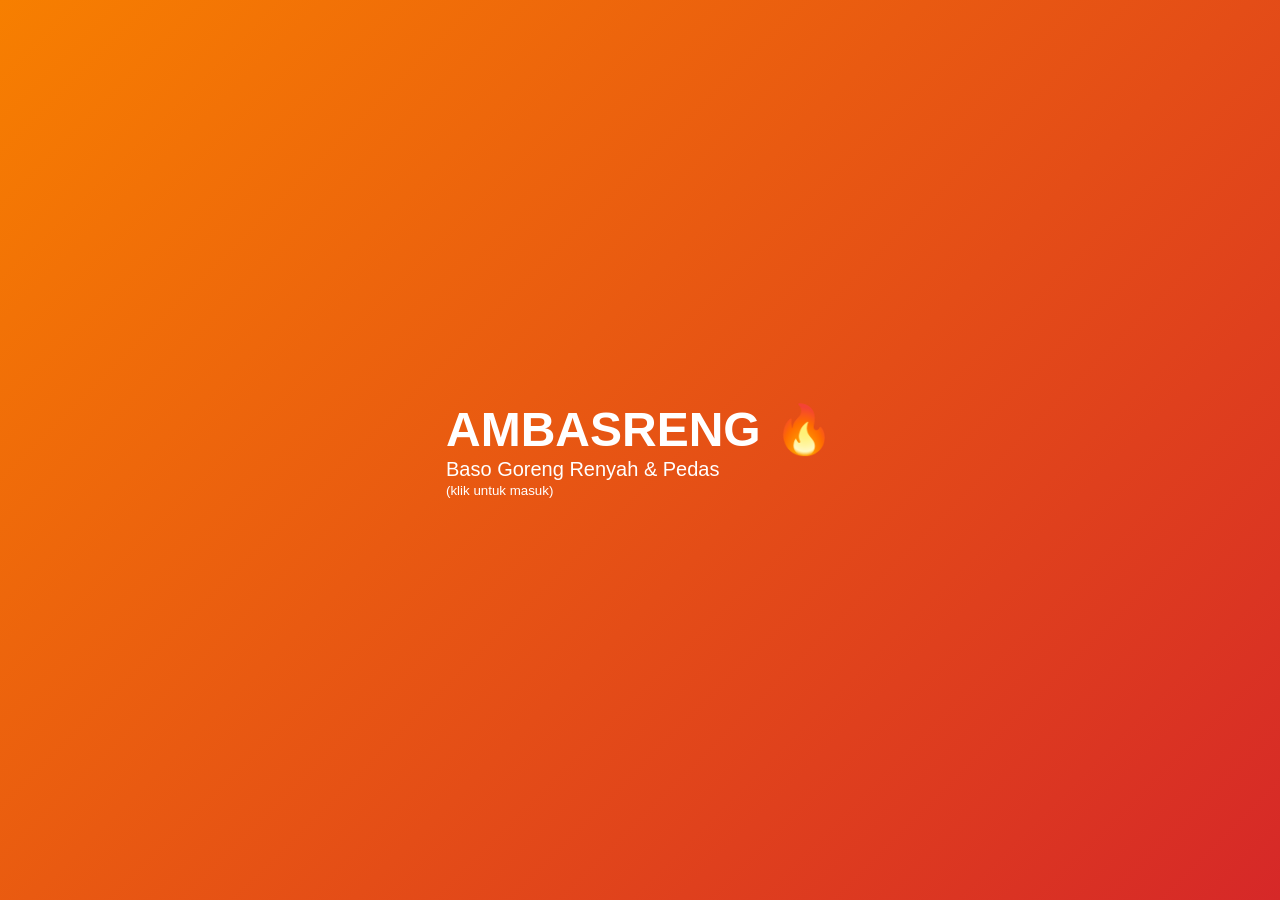
<file: index.html>
<!DOCTYPE html>
<html lang="id">
<head>
    <meta charset="UTF-8">
    <title>AMBASRENG | Baso Goreng Renyah</title>

    <meta name="viewport" content="width=device-width, initial-scale=1.0">

    <link rel="stylesheet" href="assets/css/style.css">
</head>
<body>

<!-- ================= SPLASH ================= -->
<div id="splash">
    <div class="splash-content">
        <h1 class="logo">AMBASRENG 🔥</h1>
        <p id="typing"></p>
        <small>(klik untuk masuk)</small>
    </div>

    <audio id="soundWhoosh">
        <source src="assets/sound/whoosh.mp3" type="audio/mpeg">
    </audio>

    <audio id="soundEnter">
        <source src="assets/sound/enter.mp3" type="audio/mpeg">
    </audio>
</div>

<!-- ================= MAIN ================= -->
<div id="mainContent">

<header class="animate">
    <h1>AMBASRENG</h1>
    <p>Baso Goreng Renyah & Pedas Nampol</p>
</header>

<nav>
    <a href="#beranda">Beranda</a>
    <a href="#produk">Produk</a>
    <a href="#tentang">Tentang</a>
    <a href="#kontak">Kontak</a>
</nav>

<section class="hero animate" id="beranda">
    <h2>Basreng Favorit 🔥</h2>
    <p>Dibuat dari bahan pilihan, renyah, dan bumbu meresap.</p>
    <a href="https://wa.me/6285280053384" target="_blank" class="btn">
        Pesan Sekarang
    </a>
</section>

<section class="produk animate" id="produk">
    <h2>Produk Kami</h2>

    <div class="produk-grid">

        <div class="card">
            <img src="assets/img/basreng-original.png">
            <h3>Basreng Original</h3>
            <p>Gurih dan renyah</p>
            <span>Rp 5.000</span><br><br>
            <a class="btn" target="_blank"
               href="https://wa.me/6285280053384?text=Halo%20AMBASRENG%20🍘%0ASaya%20mau%20pesan%20Basreng%20Original">
               Pesan
            </a>
        </div>

        <div class="card">
            <span class="badge">HOT 🔥</span>
            <img src="assets/img/basreng-pedas.png">
            <h3>Basreng Pedas</h3>
            <p>Pedas nampol bikin nagih</p>
            <span>Rp 5.000</span><br><br>
            <a class="btn" target="_blank"
               href="https://wa.me/6285280053384?text=Halo%20AMBASRENG%20🔥%0ASaya%20mau%20pesan%20Basreng%20Pedas">
               Pesan
            </a>
        </div>

    </div>
</section>

<section class="tentang animate" id="tentang">
    <h2>Tentang AMBASRENG</h2>
    <p>Usaha baso goreng rumahan dengan bahan pilihan & cita rasa khas.</p>
</section>

<section class="founder animate">
    <h2>Founder AMBASRENG</h2>
    <div class="founder-card">
        <img src="assets/img/founder.png"
             class="founder-img"
             onclick="openModal()">
        <h3>Fadil Hanif Diswanto</h3>
        <p>"Basreng enak itu soal rasa & niat."</p>
    </div>
</section>

<section class="kontak animate" id="kontak">
    <h2>Hubungi Kami</h2>
    <a href="https://wa.me/6285280053384" target="_blank" class="btn">
        WhatsApp Founder
    </a>
    <p>📞 0852-8005-3384</p>
</section>

<footer class="animate">
    <p>© 2025 AMBASRENG</p>
</footer>

</div>

<!-- ================= MODAL ================= -->
<div id="imgModal" onclick="closeModal()">
    <img id="modalImg" onclick="event.stopPropagation()">
</div>

<!-- ================= SCRIPT ================= -->
<script>
/* TYPING */
const text = "Baso Goreng Renyah & Pedas Nampol";
let i = 0;
const typing = document.getElementById("typing");

function typeEffect() {
    if (i < text.length) {
        typing.innerHTML += text.charAt(i);
        i++;
        setTimeout(typeEffect, 45);
    }
}
typeEffect();

/* SPLASH */
const splash = document.getElementById("splash");
const main = document.getElementById("mainContent");
const whoosh = document.getElementById("soundWhoosh");
const enter = document.getElementById("soundEnter");

function closeSplash() {
    splash.style.opacity = "0";
    setTimeout(() => {
        enter.play().catch(()=>{});
        splash.style.display = "none";
        main.classList.add("show");
    }, 600);
}

splash.addEventListener("click", () => {
    whoosh.play().catch(()=>{});
    closeSplash();
});

setTimeout(closeSplash, 3500);

/* MODAL */
function openModal() {
    const modal = document.getElementById("imgModal");
    const img = document.getElementById("modalImg");

    img.src = "assets/img/founder.png";
    modal.style.display = "flex";
    document.body.classList.add("modal-open");
}

function closeModal() {
    document.getElementById("imgModal").style.display = "none";
    document.body.classList.remove("modal-open");
}

/* SCROLL ANIMATION */
const elements = document.querySelectorAll(".animate");
const observer = new IntersectionObserver(entries => {
    entries.forEach(entry => {
        if (entry.isIntersecting) {
            entry.target.classList.add("show");
        }
    });
}, { threshold: 0.2 });

elements.forEach(el => observer.observe(el));
</script>

</body>
</html>
</file>
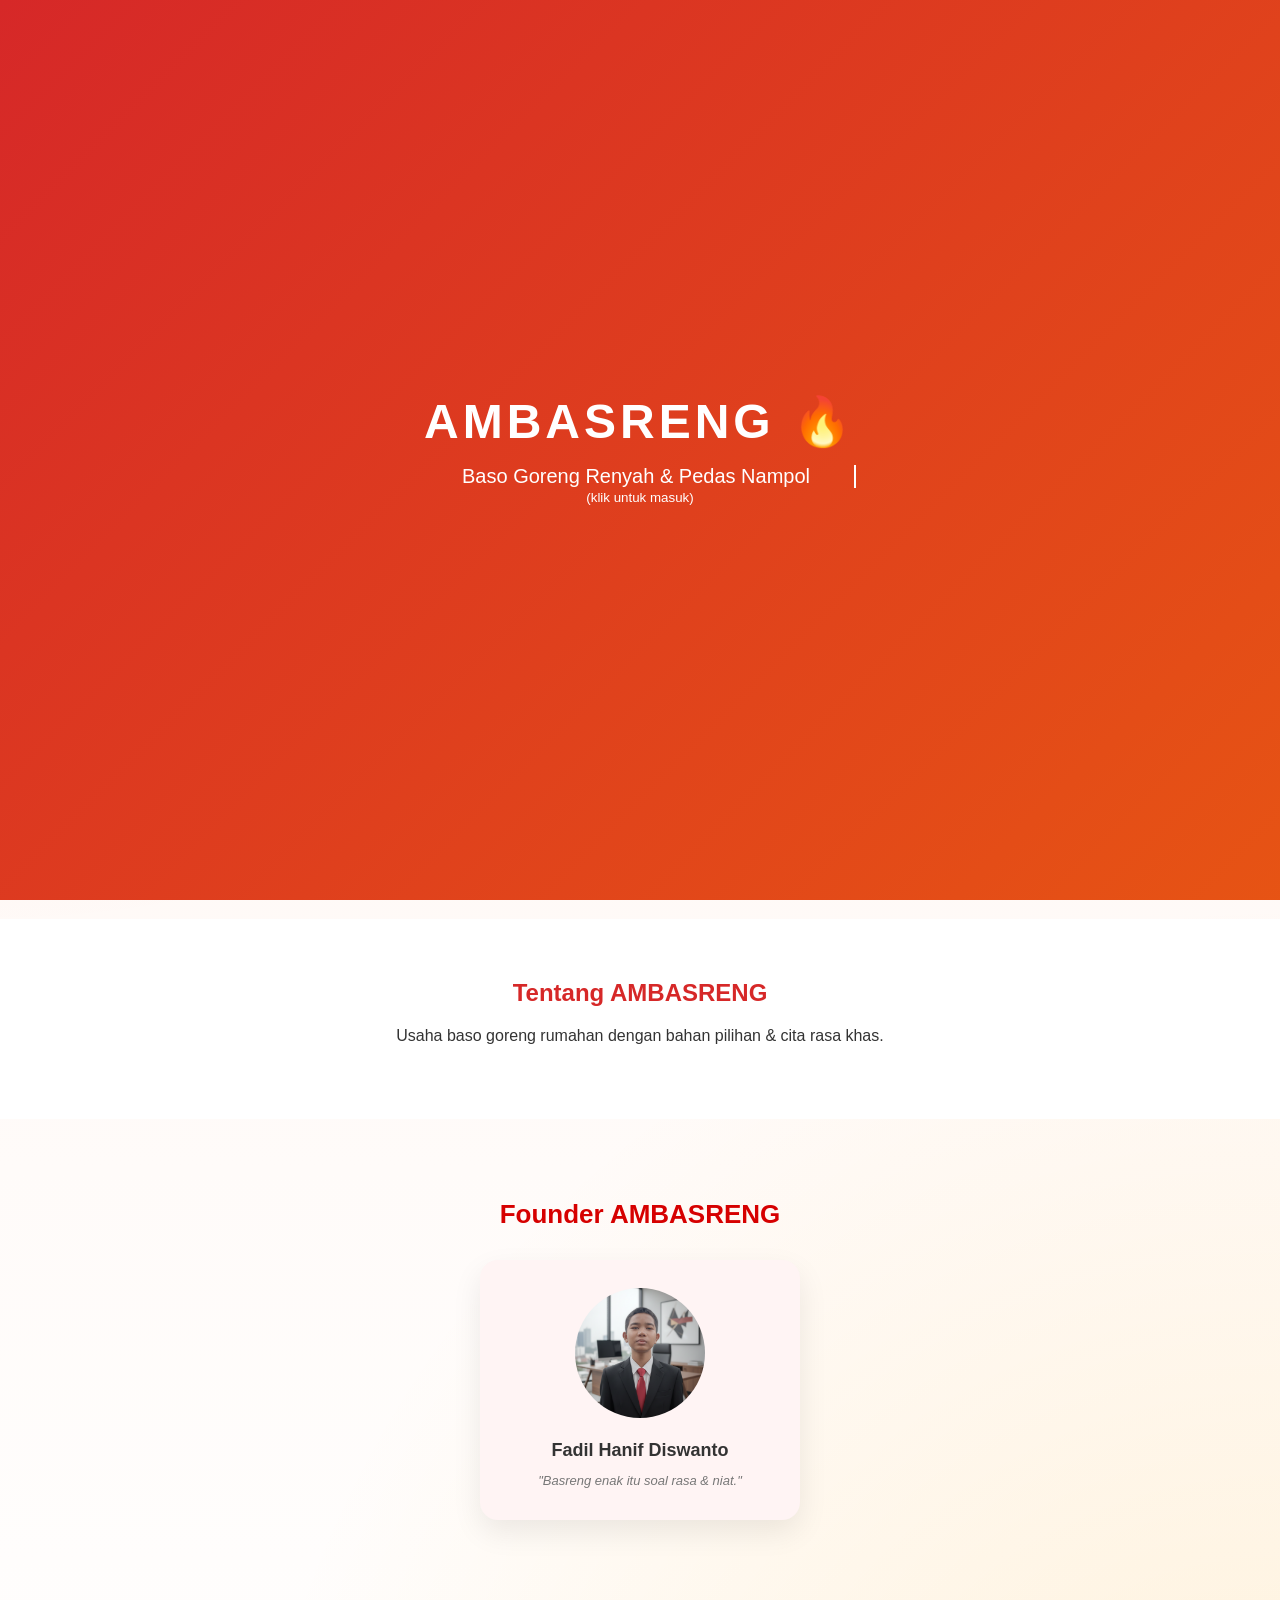
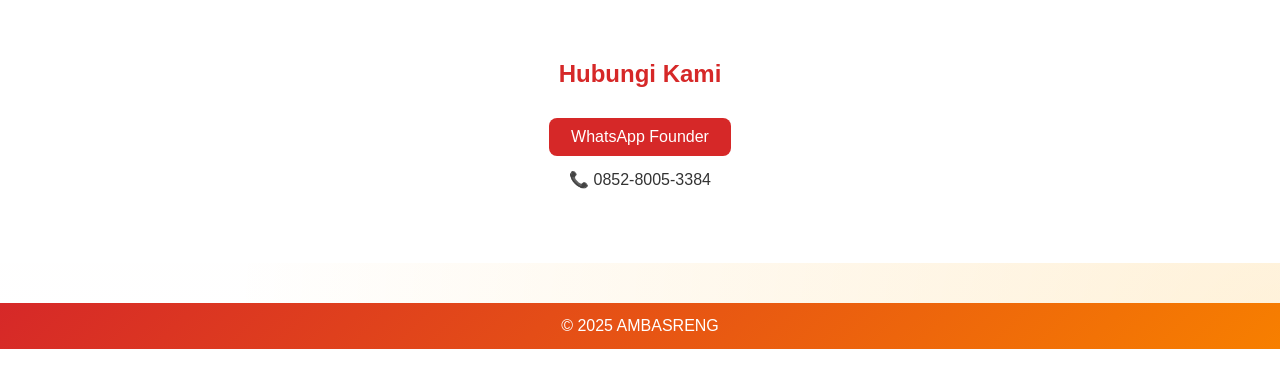
<file: ambasreng/index.html>
<!DOCTYPE html>
<html lang="id">
<head>
    <meta charset="UTF-8">
    <title>Ambasreng | Baso Goreng Renyah</title>
    <link rel="stylesheet" href="assets/css/style.css">
</head>
<body>

<!-- ================= SPLASH SCREEN ================= -->
<div id="splash">
    <div class="splash-content">
        <h1 class="logo">AMBASRENG <span class="fire">🔥</span></h1>
        <p id="typing"></p>
        <small>(klik untuk masuk)</small>
    </div>

    <audio id="soundWhoosh">
        <source src="assets/sound/whoosh.mp3" type="audio/mpeg">
    </audio>

    <audio id="soundEnter">
        <source src="assets/sound/enter.mp3" type="audio/mpeg">
    </audio>
</div>

<!-- ================= MAIN CONTENT ================= -->
<div id="mainContent">

<header class="animate">
    <h1>AMBASRENG</h1>
    <p>Baso Goreng Renyah & Pedas Nampol</p>
</header>

<nav>
    <a href="#beranda">Beranda</a>
    <a href="#produk">Produk</a>
    <a href="#tentang">Tentang</a>
    <a href="#kontak">Kontak</a>
</nav>

<section class="hero animate" id="beranda">
    <h2>Basreng Favorit 🔥</h2>
    <p>Dibuat dari bahan pilihan, renyah, dan bumbu meresap.</p>
    <a href="https://wa.me/6285280053384" class="btn" target="_blank">
        Pesan Sekarang
    </a>
</section>

<section class="produk animate" id="produk">
    <h2>Produk Kami</h2>

    <div class="card">
        <img src="assets/img/basreng-original.png">
        <h3>Basreng Original</h3>
        <p>Gurih dan renyah</p>
        <span>Rp 5.000</span><br><br>
        <a class="btn" target="_blank"
           href="https://wa.me/6285280053384?text=Halo%20AMBASRENG%20🍘%0ASaya%20mau%20pesan%20Basreng%20Original">
           Pesan
        </a>
    </div>

    <div class="card">
        <span class="badge hot">HOT 🔥</span>
        <img src="assets/img/basreng-pedas.png">
        <h3>Basreng Pedas</h3>
        <p>Pedas nampol bikin nagih</p>
        <span>Rp 5.000</span><br><br>
        <a class="btn" target="_blank"
           href="https://wa.me/6285280053384?text=Halo%20AMBASRENG%20🔥%0ASaya%20mau%20pesan%20Basreng%20Pedas">
           Pesan
        </a>
    </div>
</section>

<section class="tentang animate" id="tentang">
    <h2>Tentang AMBASRENG</h2>
    <p>Usaha baso goreng rumahan dengan bahan pilihan & cita rasa khas.</p>
</section>

<section class="founder animate">
    <h2>Founder AMBASRENG</h2>
    <div class="founder-card">
        <img src="assets/img/founder.png" class="founder-img" onclick="openModal()">
        <h3>Fadil Hanif Diswanto</h3>
        <p class="quote">"Basreng enak itu soal rasa & niat."</p>
    </div>
</section>

<section class="kontak animate" id="kontak">
    <h2>Hubungi Kami</h2>
    <a href="https://wa.me/6285280053384" class="btn" target="_blank">
        WhatsApp Founder
    </a>
    <p>📞 0852-8005-3384</p>
</section>

<footer class="animate">
    <p>© 2025 AMBASRENG</p>
</footer>

</div>

<!-- ================= MODAL FOTO ================= -->
<div id="imgModal" class="modal" onclick="closeModal()">
    <img class="modal-content" id="modalImg">
</div>

<!-- ================= SCRIPT ================= -->
<script>
const text = "Baso Goreng Renyah & Pedas Nampol";
let i = 0;

const typing = document.getElementById("typing");
const splash = document.getElementById("splash");
const main = document.getElementById("mainContent");

const whoosh = document.getElementById("soundWhoosh");
const enter = document.getElementById("soundEnter");

function typeEffect() {
    if (i < text.length) {
        typing.innerHTML += text.charAt(i);
        i++;
        setTimeout(typeEffect, 45);
    }
}
typeEffect();

function closeSplash() {
    splash.classList.add("fade-out");

    setTimeout(() => {
        enter.play().catch(()=>{});
    }, 300);

    setTimeout(() => {
        splash.style.display = "none";
        main.classList.add("show");
    }, 800);
}

splash.addEventListener("click", () => {
    whoosh.play().catch(()=>{});
    closeSplash();
});

setTimeout(closeSplash, 3500);

/* MODAL */
function openModal() {
    document.getElementById("imgModal").style.display = "flex";
    document.getElementById("modalImg").src = "assets/img/founder.png";
}

function closeModal() {
    document.getElementById("imgModal").style.display = "none";
}

/* SCROLL */
const elements = document.querySelectorAll(".animate");
const observer = new IntersectionObserver(entries => {
    entries.forEach(entry => {
        if (entry.isIntersecting) entry.target.classList.add("show");
    });
}, { threshold: 0.2 });

elements.forEach(el => observer.observe(el));
</script>

</body>
</html>
</file>
<file: assets/css/style.css>
/* ================= RESET ================= */
* {
    margin: 0;
    padding: 0;
    box-sizing: border-box;
    font-family: 'Poppins', Arial, sans-serif;
}

html {
    scroll-behavior: smooth;
}

/* ================= BODY ================= */
body {
    color: #333;
    background:
        radial-gradient(circle at top left, rgba(255,0,0,0.12), transparent 40%),
        radial-gradient(circle at bottom right, rgba(255,165,0,0.15), transparent 45%),
        linear-gradient(180deg, #fff5f0, #ffffff);
}

/* ================= MAIN ================= */
#mainContent {
    max-width: 1400px;
    margin: auto;
    display: none;
}

#mainContent.show {
    display: block;
}

/* ================= HEADER ================= */
header {
    background-color: #d62828;
    color: white;
    text-align: center;
    padding: 30px 20px;
}

header h1 {
    font-size: 3.2rem;
}

header p {
    font-size: 1.05rem;
}

/* ================= NAV ================= */
nav {
    background-color: #f77f00;
    text-align: center;
    padding: 12px;
}

nav a {
    color: white;
    margin: 0 14px;
    text-decoration: none;
    font-weight: bold;
}

/* ================= HERO ================= */
.hero {
    text-align: center;
    padding: 80px 20px;
}

.hero h2 {
    color: #d62828;
    font-size: 2.6rem;
}

.hero p {
    max-width: 720px;
    margin: 14px auto;
    font-size: 1.15rem;
}

/* ================= BUTTON ================= */
.btn {
    display: inline-block;
    margin-top: 20px;
    background-color: #d62828;
    color: white;
    padding: 14px 30px;
    border-radius: 12px;
    text-decoration: none;
    transition: 0.3s;
}

.btn:hover {
    background-color: #a4161a;
    transform: scale(1.06);
}

/* ================= PRODUK ================= */
.produk {
    padding: 90px 20px;
    text-align: center;
}

.produk h2 {
    font-size: 2.3rem;
    margin-bottom: 40px;
}

.produk-grid {
    display: grid;
    grid-template-columns: repeat(auto-fit, minmax(300px, 1fr));
    gap: 40px;
}

/* ================= CARD ================= */
.card {
    background: white;
    padding: 24px;
    border-radius: 22px;
    box-shadow: 0 14px 28px rgba(0,0,0,0.15);
    position: relative;
    transition: 0.3s;
}

.card:hover {
    transform: translateY(-10px);
}

.card img {
    width: 100%;
    border-radius: 16px;
}

.card h3 {
    margin-top: 16px;
}

.card span {
    color: #d62828;
    font-weight: bold;
}

/* ================= BADGE ================= */
.badge {
    position: absolute;
    top: -10px;
    left: -10px;
    background: linear-gradient(135deg, red, orange);
    color: white;
    padding: 6px 14px;
    border-radius: 20px;
    font-size: 12px;
    animation: pulse 1.2s infinite;
}

@keyframes pulse {
    50% { transform: scale(1.15); }
}

/* ================= SECTION ================= */
.tentang, .kontak {
    padding: 90px 20px;
    text-align: center;
    background: white;
}

.tentang h2, .kontak h2 {
    color: #d62828;
    margin-bottom: 16px;
}

/* ================= FOUNDER ================= */
.founder {
    margin: 100px auto;
    text-align: center;
}

.founder-card {
    background: #fff4f4;
    max-width: 440px;
    margin: auto;
    padding: 36px;
    border-radius: 22px;
}

.founder-img {
    width: 170px;
    height: 170px;
    border-radius: 50%;
    object-fit: cover;
    margin-bottom: 16px;
    cursor: pointer;
    transition: 0.3s;
}

.founder-img:hover {
    transform: scale(1.05);
}

/* ================= FOOTER ================= */
footer {
    background: linear-gradient(135deg, #d62828, #f77f00);
    color: white;
    text-align: center;
    padding: 18px;
}

/* ================= SPLASH ================= */
#splash {
    position: fixed;
    inset: 0;
    background: linear-gradient(-45deg, #d62828, #f77f00);
    display: flex;
    justify-content: center;
    align-items: center;
    z-index: 9999;
    color: white;
}

.logo {
    font-size: 48px;
}

#typing {
    font-size: 20px;
}

/* ================= MODAL FOTO ================= */
body.modal-open {
    overflow: hidden;
}

#imgModal {
    position: fixed;
    inset: 0;
    background: rgba(0,0,0,0.85);
    display: none;
    justify-content: center;
    align-items: center;
    z-index: 999999;
}

#imgModal img {
    max-width: 90vw;
    max-height: 80vh;
    border-radius: 16px;
    object-fit: contain;
    animation: zoomIn 0.3s ease;
}

@keyframes zoomIn {
    from { transform: scale(0.7); opacity: 0; }
    to { transform: scale(1); opacity: 1; }
}

/* ================= ANIMATION ================= */
.animate {
    opacity: 0;
    transform: translateY(40px);
    transition: 0.8s;
}

.animate.show {
    opacity: 1;
    transform: translateY(0);
}

/* ================= RESPONSIVE ================= */
@media (max-width: 768px) {

    header h1 {
        font-size: 2.3rem;
    }

    nav a {
        margin: 0 6px;
        font-size: 14px;
    }

    .hero h2 {
        font-size: 1.9rem;
    }

    .produk {
        padding: 60px 16px;
    }

    .produk-grid {
        grid-template-columns: 1fr;
    }

    .card {
        max-width: 360px;
        margin: auto;
    }

    .founder-img {
        width: 130px;
        height: 130px;
    }

    .logo {
        font-size: 36px;
    }

    #typing {
        font-size: 16px;
    }
}
</file>
<file: ambasreng/assets/css/style.css>
/* ================= RESET ================= */
* {
    margin: 0;
    padding: 0;
    box-sizing: border-box;
    font-family: 'Poppins', Arial, sans-serif;
}

html {
    scroll-behavior: smooth;
}

body {
    margin: 0;
    color: #333;
    background:
        radial-gradient(circle at top left, rgba(255,0,0,0.12), transparent 40%),
        radial-gradient(circle at bottom right, rgba(255,165,0,0.15), transparent 45%),
        linear-gradient(180deg, #fff5f0, #ffffff);
}

/* ================= HEADER ================= */
header {
    background-color: #d62828;
    color: white;
    text-align: center;
    padding: 20px;
}

/* ================= NAVBAR ================= */
nav {
    background-color: #f77f00;
    text-align: center;
    padding: 10px;
}

nav a {
    color: white;
    margin: 0 12px;
    text-decoration: none;
    font-weight: bold;
}

nav a:hover {
    text-decoration: underline;
}

/* ================= HERO ================= */
.hero {
    text-align: center;
    padding: 60px 20px;
}

.hero h2 {
    color: #d62828;
    margin-bottom: 10px;
}

/* ================= BUTTON ================= */
.btn {
    display: inline-block;
    margin-top: 15px;
    background-color: #d62828;
    color: white;
    padding: 10px 22px;
    text-decoration: none;
    border-radius: 8px;
    transition: background 0.3s, transform 0.2s;
}

.btn:hover {
    background-color: #a4161a;
    transform: scale(1.06);
}

/* ================= PRODUK ================= */
.produk {
    padding: 60px 20px;
    text-align: center;
}

.card {
    background-color: white;
    width: 220px;
    display: inline-block;
    margin: 18px;
    padding: 15px;
    border-radius: 18px;
    box-shadow: 0 12px 24px rgba(0,0,0,0.12);
    position: relative;
    overflow: visible;
    transition: transform 0.3s ease, box-shadow 0.3s ease;
}

.card:hover {
    transform: translateY(-10px);
    box-shadow: 0 18px 30px rgba(0,0,0,0.2);
}

.card img {
    width: 100%;
    border-radius: 10px;
    transition: transform 0.3s ease;
    cursor: pointer;
}

.card:hover img {
    transform: scale(1.07);
}

.card h3 {
    margin: 10px 0;
}

.card span {
    color: #d62828;
    font-weight: bold;
}

/* ================= BADGE HOT ================= */
.badge {
    position: absolute;
    top: -10px;
    left: -10px;
    padding: 6px 14px;
    font-size: 12px;
    font-weight: 800;
    border-radius: 20px;
    color: #fff;
    background: linear-gradient(135deg, #ff0000, #ff8c00);
    box-shadow: 0 6px 15px rgba(0,0,0,0.4);
    animation: hotPulse 1.2s infinite;
    pointer-events: none;
    z-index: 20;
}

@keyframes hotPulse {
    0% { transform: scale(1); }
    50% { transform: scale(1.15); }
    100% { transform: scale(1); }
}

/* ================= TENTANG & KONTAK ================= */
.tentang, .kontak {
    padding: 60px 20px;
    text-align: center;
    background: #fff;
}

.tentang h2, .kontak h2 {
    color: #d62828;
    margin-bottom: 15px;
}

.tentang p, .kontak p {
    max-width: 650px;
    margin: 10px auto;
    line-height: 1.7;
}

/* ================= FOUNDER ================= */
/* ================= FOUNDER ================= */
.founder {
    text-align: center;
    margin: 80px auto;
}

.founder h2 {
    color: #d60000;
    margin-bottom: 30px;
    font-size: 26px; /* judul dikit lebih gede */
}

.founder-card {
    background: #fff4f4;
    width: 320px;          /* sebelumnya kecil, ini pas */
    padding: 28px 22px;
    border-radius: 18px;
    margin: auto;
    box-shadow: 0 12px 30px rgba(0,0,0,0.08);
    transition: transform 0.3s ease;
}

.founder-card:hover {
    transform: translateY(-6px);
}

.founder-img {
    width: 130px;          /* FOTO LEBIH GEDE */
    height: 130px;
    border-radius: 50%;
    object-fit: cover;
    cursor: pointer;
    margin-bottom: 18px;
}

.founder-card h3 {
    font-size: 18px;       /* nama lebih tegas */
    margin-bottom: 6px;
}

.founder-card p {
    font-size: 14px;
    color: #555;
    margin: 4px 0;
}

.founder-card .quote {
    font-style: italic;
    font-size: 13px;
    margin-top: 12px;
    color: #777;
}


/* ================= FOOTER ================= */
footer {
    background: linear-gradient(135deg, #d62828, #f77f00);
    color: white;
    text-align: center;
    padding: 14px;
    margin-top: 40px;
}

/* ================= MODAL ================= */
.modal {
    position: fixed;
    inset: 0;
    background: rgba(0,0,0,0.85);
    display: none;
    justify-content: center;
    align-items: center;
    z-index: 99999;
}

.modal-content {
    max-width: 90%;
    max-height: 90%;
    border-radius: 12px;
    animation: zoom 0.3s ease;
}

@keyframes zoom {
    from { transform: scale(0.7); }
    to { transform: scale(1); }
}

/* ================= SPLASH SCREEN ================= */
#splash {
    position: fixed;
    inset: 0;
    background: linear-gradient(-45deg, #d62828, #f77f00, #d62828);
    background-size: 400% 400%;
    animation: gradientMove 6s ease infinite;
    display: flex;
    justify-content: center;
    align-items: center;
    z-index: 9999;
    color: white;
}

.splash-content {
    text-align: center;
}

.logo {
    font-size: 48px;
    letter-spacing: 4px;
    margin-bottom: 15px;
    animation: zoomFade 1.5s ease;
}

.fire {
    display: inline-block;
    animation: fireSpin 1.5s infinite alternate;
}

#typing {
    font-size: 20px;
    border-right: 2px solid white;
    padding-right: 6px;
    white-space: nowrap;
}

/* ================= ANIMATION ================= */
@keyframes zoomFade {
    from { transform: scale(0.6); opacity: 0; }
    to { transform: scale(1); opacity: 1; }
}

@keyframes fireSpin {
    from { transform: rotate(-10deg) scale(1); }
    to { transform: rotate(10deg) scale(1.3); }
}

@keyframes gradientMove {
    0% { background-position: 0% 50%; }
    50% { background-position: 100% 50%; }
    100% { background-position: 0% 50%; }
}

.fade-out {
    animation: fadeOut 0.8s forwards;
}

@keyframes fadeOut {
    to {
        opacity: 0;
        visibility: hidden;
    }
}

/* ================= SCROLL ANIMATION (FIXED) ================= */
.animate {
    opacity: 0;
    transform: translateY(40px);
    transition: all 0.8s ease;
}

.animate.show {
    opacity: 1;
    transform: translateY(0);
}
</file>
